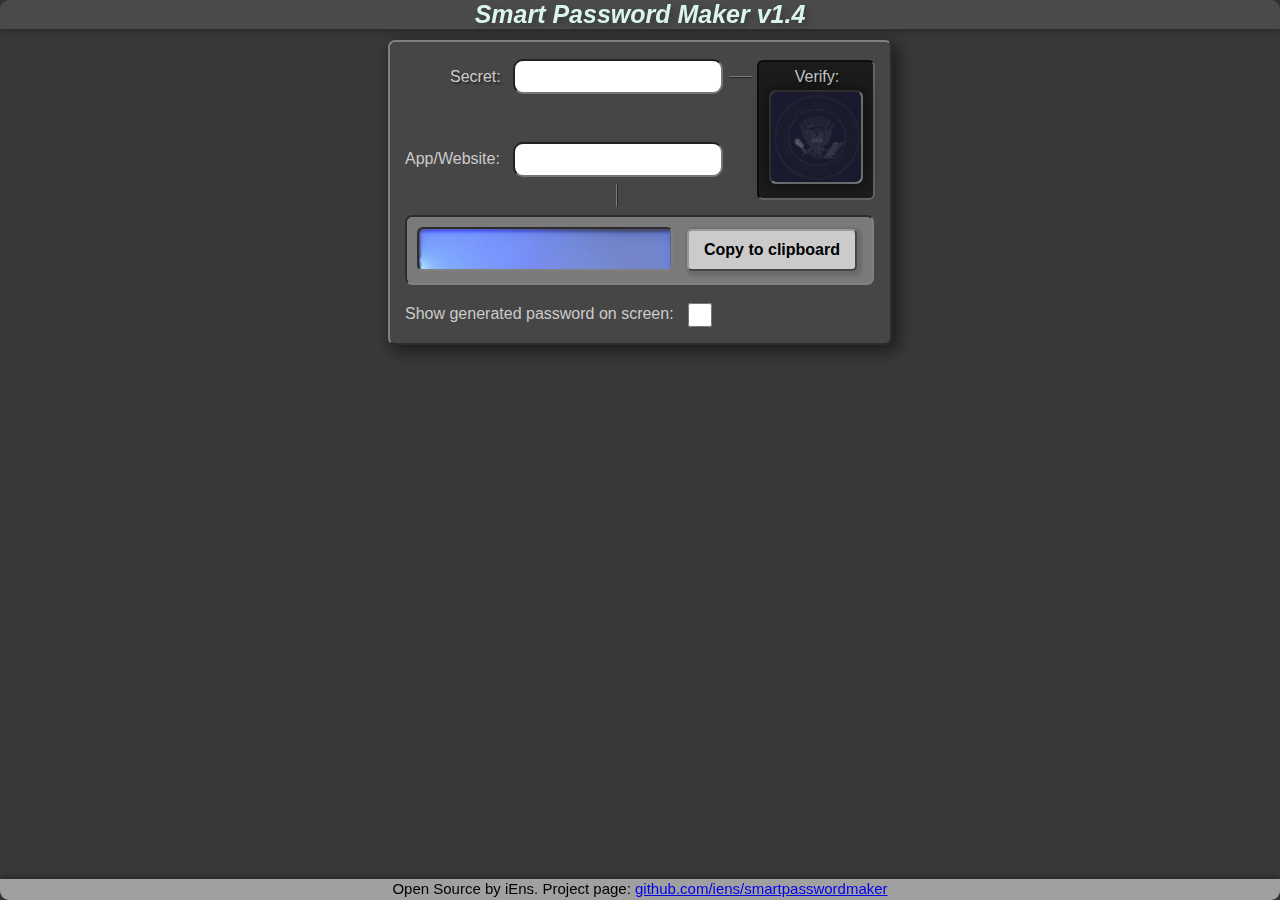
<file: html/index.htm>
<!DOCTYPE html>
<html style="overscroll-behavior: contain;">
	<head>
		<meta charset="UTF-8">
		<meta name="viewport" content="width=550, user-scalable=yes">
		<meta name="apple-mobile-web-app-capable" content="yes">
		<meta name="apple-mobile-web-app-status-bar-style" content="black">
		<!--link rel="apple-touch-icon" href="app-icon.png" /-->
		<title>Smart Password Maker</title>
		<link rel="stylesheet" type="text/css" href="pwdmaker.css">
	</head>
	<body onload="init()" >

		<div id="header">
			<div id="Title"></div>
		</div>
		<div id="main">
			<div id="codewriter">
				<div id="passwordPromptContainer">
					<div id="passwordPrompt">Secret:</div> <input class="inputField" id="secret" name="secret" maxlength="100" type="password" oninput="secretChanged()" onkeypress="handleSecretInput(event)"/>
					<div id="connector"></div>
					<div class="watermarkContainer">
						<div class="sectionTitle">Verify:</div>
						<div id="watermark">
							<div id="verificationKey">0</div>
							<div id="verificationCrossH"></div>
							<div id="verificationCrossV"></div>
							<div id="watermarkFilter">
								<img id="watermarkImage" src="watermark.png" alt="watermark">
							</div>
						</div>
						<div id="watermarkBloom"></div>
					</div>
				</div>
				<div id="websitePromptContainer">
					<div id="websitePrompt">App/Website:</div> <input class="inputField" id="website" name="website" maxlength="100" type="text" pattern="[a-zA-Z]+" oninput="websiteChanged()" onkeypress="handleWebsiteInput(event)"/>
				</div>
				<div id="connector2"></div>
				<div class="resultContainer">
					<div id="result"></div>
					<div id="copyToClipboard" class="button" onclick="copyToClipboard()">Copy to clipboard</div>
				</div>
				<div class="OptionsContainer">
					<div id="checkboxPrompt" class="prompt">Show generated password on screen:</div><input class="checkbox" id="showPassword" type="checkbox" oninput="makePassword()" onclick="document.getElementById('website').focus()">
				</div>
				<div id="notification">Password copied to clipboard</div>
			</div>
		</div>
		<div id="footer">
			Open Source by iEns. Project page: <a href="https://github.com/iens/smartpasswordmaker">github.com/iens/smartpasswordmaker</a>
		</div>

	</body>
	<script type="text/javascript" src="pwdmaker.js"></script>
</html>
</file>
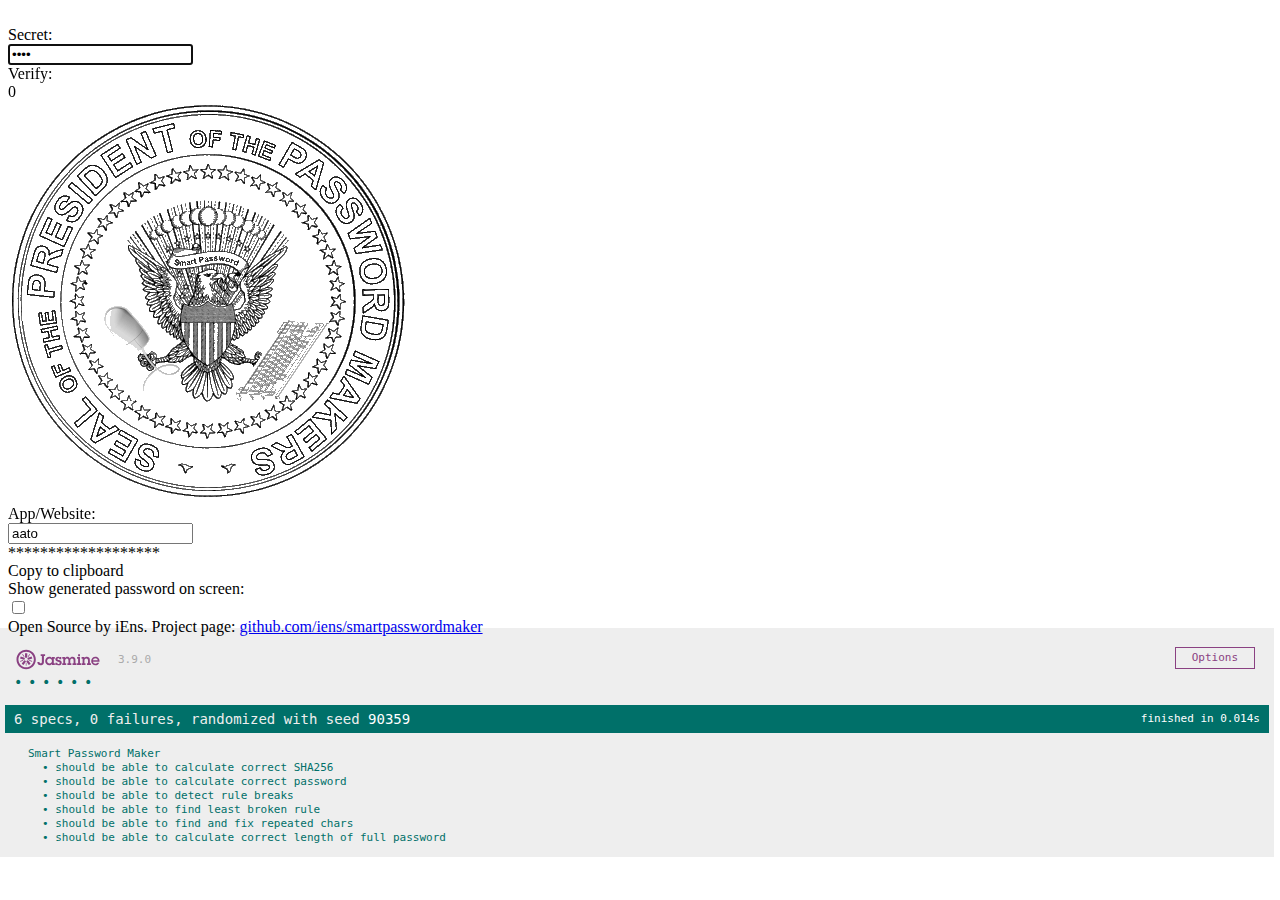
<file: html/unit-test.htm>
<!DOCTYPE html>
	<head>
		<meta charset="UTF-8">
		<link rel="stylesheet" href="lib/jasmine-3.9.0/jasmine.css">
		<title>Smart Password Maker Unit-Test</title>
	</head>
	<body onload="init();">
		<div style="visibility: hidden;">
			<div id="header">
				<div id="Title" style="width: 100%; height: 100%;"></div>
			</div>

			</div>
			<div id="main">
				<div id="codewriter">
					<div id="passwordPromptContainer">
						<div id="passwordPrompt">Secret:</div> <input class="inputField" id="secret" name="secret" maxlength="100" type="password" oninput="secretChanged()" onkeypress="handleSecretInput(event)"/>
						<div id="connector"></div>
						<div class="watermarkContainer">
							<div class="sectionTitle">Verify:</div>
							<div id="watermark">
								<div id="verificationKey">0</div>
								<div id="verificationCrossH"></div>
								<div id="verificationCrossV"></div>
								<div id="watermarkFilter">
									<img id="watermarkImage" src="watermark.png" alt="watermark">
								</div>
							</div>
							<div id="watermarkBloom"></div>
						</div>
					</div>
					<div id="websitePromptContainer">
						<div id="websitePrompt">App/Website:</div> <input class="inputField" id="website" name="website" maxlength="100" type="text" pattern="[a-zA-Z]+" oninput="websiteChanged()" onkeypress="handleWebsiteInput(event)"/>
					</div>
					<div id="connector2"></div>
					<div class="resultContainer">
						<div id="result"></div>
						<div id="copyToClipboard" class="button" onclick="copyToClipboard()">Copy to clipboard</div>
					</div>
					<div class="OptionsContainer">
						<div id="checkboxPrompt" class="prompt">Show generated password on screen:</div><input class="checkbox" id="showPassword" type="checkbox" oninput="makePassword()" onclick="document.getElementById('website').focus()">
					</div>
				</div>
			</div>
			<div id="footer">
				Open Source by iEns. Project page: <a href="https://github.com/iens/smartpasswordmaker">github.com/iens/smartpasswordmaker</a>
			</div>
		</div>
	</body>
	<script src="lib/jasmine-3.9.0/jasmine.js"></script>
	<script src="lib/jasmine-3.9.0/jasmine-html.js"></script>
	<script src="lib/jasmine-3.9.0/boot0.js"></script>
	<!-- optional: include a file here that configures the Jasmine env -->
	<script src="lib/jasmine-3.9.0/boot1.js"></script>
	
	<!-- include source files here... -->
	<script type="text/javascript" src="pwdmaker.js"></script>
  
	<!-- include spec files here... -->

	<script type="text/javascript" src="unit-test.js"></script>
</html>
</file>
<file: html/pwdmaker.css>
@font-face
{
	font-family: 'VT323';
	font-style: normal;
	font-weight: 400;
	src: local('VT323 Regular'), local('VT323-Regular'), url(vt323.woff2) format('woff2');
	unicode-range:   U+0000-00FF, U+0131, U+0152-0153, U+02C6, U+02DA, U+02DC, U+2000-206F, U+2074, U+20AC, U+2212, U+2215;
}
#notification
{
	z-index: 65535;
	width: 334px;
	background-color: rgba(255, 255, 255, 0.613);
	color: #000000;
	/*+border-radius: 10px;*/
	-moz-border-radius: 10px;
	-webkit-border-radius: 10px;
	-khtml-border-radius: 10px;
	border-radius: 10px;
	text-align: center;
	font-weight: bold;
	font-size: 21px;
	position: fixed;
	vertical-align: middle;
	/*+placement: 59px 26px;*/
	position: relative;
	left: 59px;
	top: 26px;
	border: 2px outset #929292;
	padding: 20px;
	visibility: hidden;
}
HTML
{
	background-color: #393939;
	color: #CBCBCB;
}
.inputField:focus
{
	outline: none;
}
BODY
{
	margin: 0px;
}
#header
{
	margin: 0px;
	background-color: #4B4B4B;
	box-shadow: 0 0 10px 0px rgba(0, 0, 0, 0.493);
	position: fixed;
	top: 0%;
	width: 100%;
	border-top-right-radius: 9px;
	border-top-left-radius: 9px;
	z-index: 9999;
}
#Title
{
	color: #DAF5EF;
	font-family: Arial;
	font-weight: bold;
	font-style: italic;
	font-size: 25px;
	text-align: center;
	text-shadow: 3px 3px 7px rgba(0, 0, 0, 0.300);
}
#footer
{
	position: fixed;
	background-color: #A0A0A0;
	display: block;
	float: bottom;
	bottom: 0%;
	width: 100%;
	height: 20px;
	box-shadow: 0 0 10px 0px rgba(0, 0, 0, 0.493);
	color: #000000;
	font-family: Arial;
	font-size: 15px;
	text-align: center;
	padding-top: 1px;
	border-bottom-left-radius: 9px;
	border-bottom-right-radius: 9px;
	z-index: 9999;
}
#main
{
	font-family: Arial;
	cursor: default;
	margin-top: 40px;
	width: 100%;
}
#codewriter
{
	margin: 14px auto;
	background-color: #464646;
	/*+border-radius: 7px;*/
	-moz-border-radius: 7px;
	-webkit-border-radius: 7px;
	-khtml-border-radius: 7px;
	border-radius: 7px;
	width: 500px;
	height: 301px;
	border: 2px outset #808080;
	box-shadow: 5px 5px 16px 2px rgba(0, 0, 0, 0.493);
}
#passwordPromptContainer
{
	height: 79px;
}
#passwordPrompt
{
	float: left;
	margin-left: 60px;
	margin-top: 26px;
	text-shadow: 2px 2px 2px rgba(0, 0, 0, 0.502);
}
#secret
{
	position: absolute;
	margin-left: 12px;
	margin-top: 17px;
	height: 30px;
	width: 194px;
	/*+border-radius: 10px;*/
	-moz-border-radius: 10px;
	-webkit-border-radius: 10px;
	-khtml-border-radius: 10px;
	border-radius: 10px;
}
#connector
{
	height: 1px;
	width: 23px;
	position: absolute;
	/*+placement: 339px 34px;*/
	position: relative;
	left: 339px;
	top: 34px;
	border-top: 2px ridge #7C7C7C;
}
.watermarkContainer
{
	float: right;
	margin-top: 15px;
	margin-right: 15px;
	height: 116px;
	padding: 10px;
	background: #1C1C1C;
	border-radius: 6px;
	border: 2px inset #626262;
}
.sectionTitle
{
	text-align: center;
	font-size: 16px;
	text-shadow: 2px 2px 2px rgba(0, 0, 0, 0.502);
	/*+placement: 1px -4px;*/
	position: relative;
	left: 1px;
	top: -4px;
}
#watermark
{
	height: 90px;
	line-height: 90px;
	width: 90px;
	vertical-align: middle;
	background-color: #1A1A2E;
	color: #1A1A2E;
	border: 2px inset #959595;
	/*+border-radius: 7px;*/
	-moz-border-radius: 7px;
	-webkit-border-radius: 7px;
	-khtml-border-radius: 7px;
	border-radius: 7px;
	overflow: hidden;
	margin: 0 auto;
}
#verificationKey
{
	transform: rotate(-20deg);
	background-color: #1A1A2E;
	height: 20px;
	line-height: 20px;
	width: 93px;
	vertical-align: middle;
	/*+placement: float-left -6px 31px;*/
	float: left;
	position: relative;
	left: -6px;
	top: 31px;
	border: 4px solid #1A1A2E;
	text-align: center;
}
#verificationCrossH
{
	background-color: rgba(136, 136, 136, 0);
	height: 3px;
	width: 90px;
	/*+placement: 0px 64px;*/
	position: relative;
	left: 0px;
	top: 64px;
	-webkit-filter: invert(100%);
	filter: invert(100%);
}
#verificationCrossV
{
	background-color: rgba(136, 136, 136, 0);
	height: 90px;
	width: 3px;
	/*+placement: 33px 0px;*/
	position: relative;
	left: 33px;
	top: 0px;
	-webkit-filter: invert(100%);
	filter: invert(100%);
}
#watermarkFilter
{
	height: 92px;
	width: 92px;
	position: absolute;
	z-index: 999;
	/*background-color: rgba(105, 68, 27, 0.147);*/
	background: 0 0 / contain rgba(105, 68, 27, 0.392);
	/*+placement: 0px 0px;*/
	position: relative;
	left: 0px;
	top: 0px;
}
#watermarkImage
{
	opacity: 0.35;
	width: 88px;
	height: 87px;
	/*+placement: 2px -91px;*/
	position: relative;
	left: 2px;
	top: -91px;
	position: absolute;
	display: block;
}
#watermarkBloom
{
	height: 90px;
	width: 90px;
	z-index: 65500;
	display: block;
	position: absolute;
	background-color: rgba(204, 30, 30, 0);
	/*+placement: 2px -92px;*/
	position: relative;
	left: 2px;
	top: -92px;
	box-shadow: 0 0 17px 3px rgba(0, 0, 0, 0.512);
	/*+border-radius: 4px;*/
	-moz-border-radius: 4px;
	-webkit-border-radius: 4px;
	-khtml-border-radius: 4px;
	border-radius: 4px;
}
#websitePromptContainer
{
	height: 58px;
	margin-top: 0px;
	position: absolute;
	float: left;
}
#websitePrompt
{
	margin-left: 15px;
	margin-top: 29px;
	float: left;
}
#website
{
	height: 30px;
	width: 194px;
	position: absolute;
	margin-top: 21px;
	margin-left: 13px;
	/*+border-radius: 10px;*/
	-moz-border-radius: 10px;
	-webkit-border-radius: 10px;
	-khtml-border-radius: 10px;
	border-radius: 10px;
}
#connector2
{
	height: 23px;
	width: 1px;
	position: absolute;
	/*+placement: 226px 63px;*/
	position: relative;
	left: 226px;
	top: 63px;
	border-left: 2px ridge #7C7C7C;
}
.resultContainer
{
	height: 66px;
	float: left;
	margin: 15px;
	/*+border-radius: 7px;*/
	-moz-border-radius: 7px;
	-webkit-border-radius: 7px;
	-khtml-border-radius: 7px;
	border-radius: 7px;
	background-color: #7A7A7A;
	border: 2px inset #808080;
}
#result
{
	height: 40px;
	line-height: 40px;
	width: 252px;
	/*+border-radius: 6px;*/
	-moz-border-radius: 6px;
	-webkit-border-radius: 6px;
	-khtml-border-radius: 6px;
	border-radius: 6px;
	color: #000000;
	font-weight: normal;
	text-align: center;
	vertical-align: middle;
	display: table-cell;
	font-family: 'VT323';
	font-size: 30px;
	float: left;
	margin-top: 10px;
	margin-bottom: 10px;
	margin-left: 10px;
	border: 2px inset #808080;
	background: url("lcd_blue2.png") 0 0 / cover #969696;
	color: #0F2B6C;
}
#copyToClipboard
{
	margin-left: 14px;
	margin-right: 15px;
	margin-top: 12px;
	float: right;
}
.OptionsContainer
{
	float: left;
}
.checkbox
{
	height: 24px;
	width: 24px;
}
#checkboxPrompt
{
	margin-left: 15px;
	margin-top: 5px;
	float: left;
	/*margin-top: 17px;*/
}
#showPassword
{
	margin-left: 14px;
}
.inputField
{
	font-family: Arial;
	font-size: 21px;
	padding-top: 0;
	padding-left: 10px;
}
.button
{
	border: 2px outset #999999;
	/*+border-radius: 5px;*/
	-moz-border-radius: 5px;
	-webkit-border-radius: 5px;
	-khtml-border-radius: 5px;
	border-radius: 5px;
	padding: 10px 15px;
	/*height: 50px;*/
	text-align: center;
	display: table-cell;
	vertical-align: text-bottom;
	background-color: #CBCBCB;
	color: #000000;
	font-weight: bold;
	cursor: pointer;
	float: right;
	margin: auto;
	box-shadow: 2px 2px 3px 3px rgba(0, 0, 0, 0.124);
}
</file>
<file: html/lib/jasmine-3.9.0/jasmine.css>
@charset "UTF-8";
body {
  overflow-y: scroll;
}

.jasmine_html-reporter {
  width: 100%;
  background-color: #eee;
  padding: 5px;
  margin: -8px;
  font-size: 11px;
  font-family: Monaco, "Lucida Console", monospace;
  line-height: 14px;
  color: #333;
}
.jasmine_html-reporter a {
  text-decoration: none;
}
.jasmine_html-reporter a:hover {
  text-decoration: underline;
}
.jasmine_html-reporter p, .jasmine_html-reporter h1, .jasmine_html-reporter h2, .jasmine_html-reporter h3, .jasmine_html-reporter h4, .jasmine_html-reporter h5, .jasmine_html-reporter h6 {
  margin: 0;
  line-height: 14px;
}
.jasmine_html-reporter .jasmine-banner,
.jasmine_html-reporter .jasmine-symbol-summary,
.jasmine_html-reporter .jasmine-summary,
.jasmine_html-reporter .jasmine-result-message,
.jasmine_html-reporter .jasmine-spec .jasmine-description,
.jasmine_html-reporter .jasmine-spec-detail .jasmine-description,
.jasmine_html-reporter .jasmine-alert .jasmine-bar,
.jasmine_html-reporter .jasmine-stack-trace {
  padding-left: 9px;
  padding-right: 9px;
}
.jasmine_html-reporter .jasmine-banner {
  position: relative;
}
.jasmine_html-reporter .jasmine-banner .jasmine-title {
  background: url("[data-uri]") no-repeat;
  background: url("[data-uri]") no-repeat, none;
  -moz-background-size: 100%;
  -o-background-size: 100%;
  -webkit-background-size: 100%;
  background-size: 100%;
  display: block;
  float: left;
  width: 90px;
  height: 25px;
}
.jasmine_html-reporter .jasmine-banner .jasmine-version {
  margin-left: 14px;
  position: relative;
  top: 6px;
}
.jasmine_html-reporter #jasmine_content {
  position: fixed;
  right: 100%;
}
.jasmine_html-reporter .jasmine-version {
  color: #aaa;
}
.jasmine_html-reporter .jasmine-banner {
  margin-top: 14px;
}
.jasmine_html-reporter .jasmine-duration {
  color: #fff;
  float: right;
  line-height: 28px;
  padding-right: 9px;
}
.jasmine_html-reporter .jasmine-symbol-summary {
  overflow: hidden;
  margin: 14px 0;
}
.jasmine_html-reporter .jasmine-symbol-summary li {
  display: inline-block;
  height: 10px;
  width: 14px;
  font-size: 16px;
}
.jasmine_html-reporter .jasmine-symbol-summary li.jasmine-passed {
  font-size: 14px;
}
.jasmine_html-reporter .jasmine-symbol-summary li.jasmine-passed:before {
  color: #007069;
  content: "•";
}
.jasmine_html-reporter .jasmine-symbol-summary li.jasmine-failed {
  line-height: 9px;
}
.jasmine_html-reporter .jasmine-symbol-summary li.jasmine-failed:before {
  color: #ca3a11;
  content: "×";
  font-weight: bold;
  margin-left: -1px;
}
.jasmine_html-reporter .jasmine-symbol-summary li.jasmine-excluded {
  font-size: 14px;
}
.jasmine_html-reporter .jasmine-symbol-summary li.jasmine-excluded:before {
  color: #bababa;
  content: "•";
}
.jasmine_html-reporter .jasmine-symbol-summary li.jasmine-excluded-no-display {
  font-size: 14px;
  display: none;
}
.jasmine_html-reporter .jasmine-symbol-summary li.jasmine-pending {
  line-height: 17px;
}
.jasmine_html-reporter .jasmine-symbol-summary li.jasmine-pending:before {
  color: #ba9d37;
  content: "*";
}
.jasmine_html-reporter .jasmine-symbol-summary li.jasmine-empty {
  font-size: 14px;
}
.jasmine_html-reporter .jasmine-symbol-summary li.jasmine-empty:before {
  color: #ba9d37;
  content: "•";
}
.jasmine_html-reporter .jasmine-run-options {
  float: right;
  margin-right: 5px;
  border: 1px solid #8a4182;
  color: #8a4182;
  position: relative;
  line-height: 20px;
}
.jasmine_html-reporter .jasmine-run-options .jasmine-trigger {
  cursor: pointer;
  padding: 8px 16px;
}
.jasmine_html-reporter .jasmine-run-options .jasmine-payload {
  position: absolute;
  display: none;
  right: -1px;
  border: 1px solid #8a4182;
  background-color: #eee;
  white-space: nowrap;
  padding: 4px 8px;
}
.jasmine_html-reporter .jasmine-run-options .jasmine-payload.jasmine-open {
  display: block;
}
.jasmine_html-reporter .jasmine-bar {
  line-height: 28px;
  font-size: 14px;
  display: block;
  color: #eee;
}
.jasmine_html-reporter .jasmine-bar.jasmine-failed, .jasmine_html-reporter .jasmine-bar.jasmine-errored {
  background-color: #ca3a11;
  border-bottom: 1px solid #eee;
}
.jasmine_html-reporter .jasmine-bar.jasmine-passed {
  background-color: #007069;
}
.jasmine_html-reporter .jasmine-bar.jasmine-incomplete {
  background-color: #bababa;
}
.jasmine_html-reporter .jasmine-bar.jasmine-skipped {
  background-color: #bababa;
}
.jasmine_html-reporter .jasmine-bar.jasmine-warning {
  background-color: #ba9d37;
  color: #333;
}
.jasmine_html-reporter .jasmine-bar.jasmine-menu {
  background-color: #fff;
  color: #aaa;
}
.jasmine_html-reporter .jasmine-bar.jasmine-menu a {
  color: #333;
}
.jasmine_html-reporter .jasmine-bar a {
  color: white;
}
.jasmine_html-reporter.jasmine-spec-list .jasmine-bar.jasmine-menu.jasmine-failure-list,
.jasmine_html-reporter.jasmine-spec-list .jasmine-results .jasmine-failures {
  display: none;
}
.jasmine_html-reporter.jasmine-failure-list .jasmine-bar.jasmine-menu.jasmine-spec-list,
.jasmine_html-reporter.jasmine-failure-list .jasmine-summary {
  display: none;
}
.jasmine_html-reporter .jasmine-results {
  margin-top: 14px;
}
.jasmine_html-reporter .jasmine-summary {
  margin-top: 14px;
}
.jasmine_html-reporter .jasmine-summary ul {
  list-style-type: none;
  margin-left: 14px;
  padding-top: 0;
  padding-left: 0;
}
.jasmine_html-reporter .jasmine-summary ul.jasmine-suite {
  margin-top: 7px;
  margin-bottom: 7px;
}
.jasmine_html-reporter .jasmine-summary li.jasmine-passed a {
  color: #007069;
}
.jasmine_html-reporter .jasmine-summary li.jasmine-failed a {
  color: #ca3a11;
}
.jasmine_html-reporter .jasmine-summary li.jasmine-empty a {
  color: #ba9d37;
}
.jasmine_html-reporter .jasmine-summary li.jasmine-pending a {
  color: #ba9d37;
}
.jasmine_html-reporter .jasmine-summary li.jasmine-excluded a {
  color: #bababa;
}
.jasmine_html-reporter .jasmine-specs li.jasmine-passed a:before {
  content: "• ";
}
.jasmine_html-reporter .jasmine-specs li.jasmine-failed a:before {
  content: "× ";
}
.jasmine_html-reporter .jasmine-specs li.jasmine-empty a:before {
  content: "* ";
}
.jasmine_html-reporter .jasmine-specs li.jasmine-pending a:before {
  content: "• ";
}
.jasmine_html-reporter .jasmine-specs li.jasmine-excluded a:before {
  content: "• ";
}
.jasmine_html-reporter .jasmine-description + .jasmine-suite {
  margin-top: 0;
}
.jasmine_html-reporter .jasmine-suite {
  margin-top: 14px;
}
.jasmine_html-reporter .jasmine-suite a {
  color: #333;
}
.jasmine_html-reporter .jasmine-failures .jasmine-spec-detail {
  margin-bottom: 28px;
}
.jasmine_html-reporter .jasmine-failures .jasmine-spec-detail .jasmine-description {
  background-color: #ca3a11;
  color: white;
}
.jasmine_html-reporter .jasmine-failures .jasmine-spec-detail .jasmine-description a {
  color: white;
}
.jasmine_html-reporter .jasmine-result-message {
  padding-top: 14px;
  color: #333;
  white-space: pre-wrap;
}
.jasmine_html-reporter .jasmine-result-message span.jasmine-result {
  display: block;
}
.jasmine_html-reporter .jasmine-stack-trace {
  margin: 5px 0 0 0;
  max-height: 224px;
  overflow: auto;
  line-height: 18px;
  color: #666;
  border: 1px solid #ddd;
  background: white;
  white-space: pre;
}
</file>
